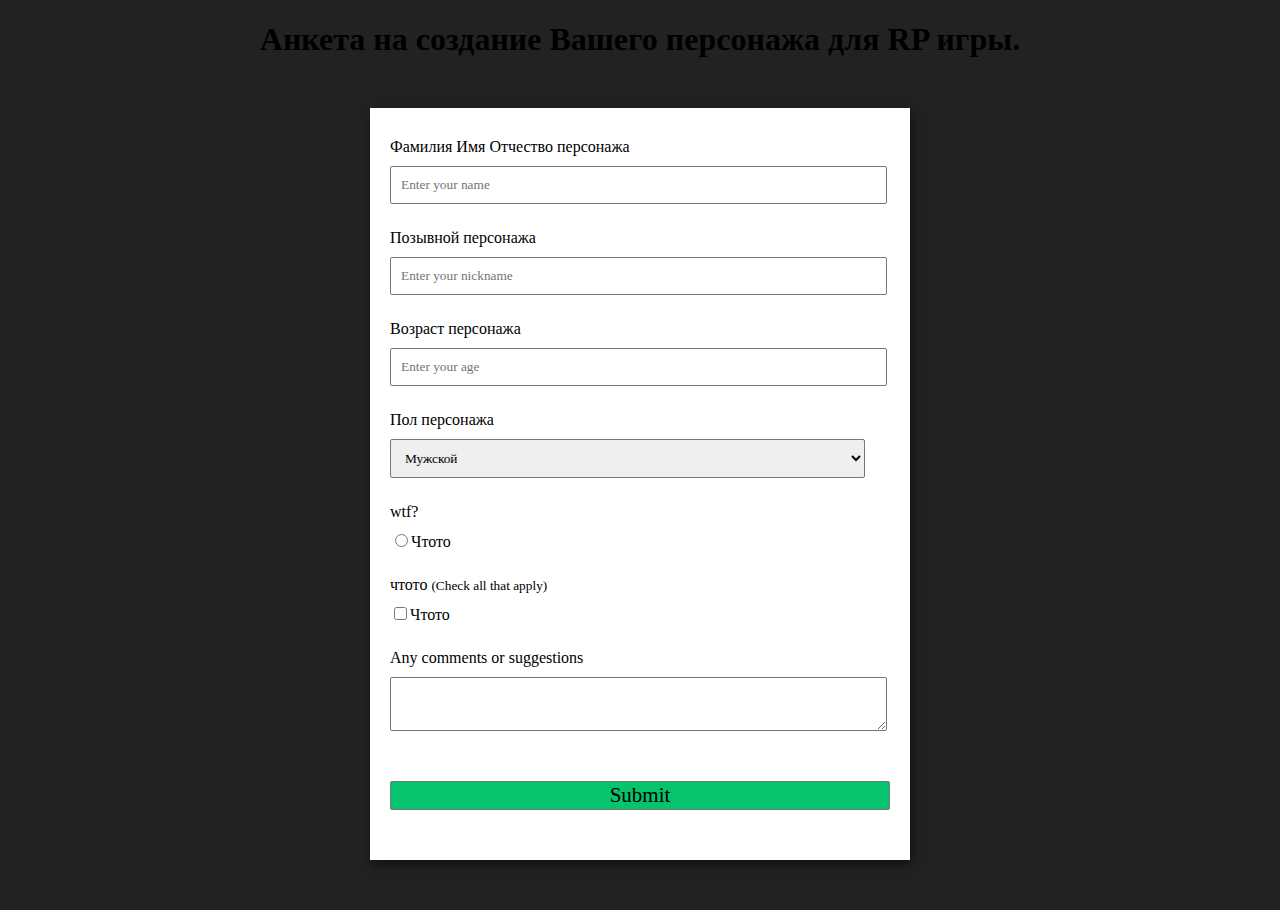
<file: components/createPersonage/createPersonage.htm>
<!DOCTYPE html>
<html lang="ru">
<head>
    <meta charset="UTF-8">    
    <meta http-equiv="X-UA-Compatible" 
          content="IE=edge">
    <meta name="viewport" 
          content="width=device-width, initial-scale=1.0">
    <title>
        Build a Survey Form using HTML and CSS
    </title>

    <style>
        /* Styling the Body element 
        i.e. Color, Font, Alignment */
        body {
            background-color: #222;
            font-family: Verdana;
            text-align: center;
        }

        /* Styling the Form (Color, Padding, Shadow) */
        form {
            background-color: #fff;
            max-width: 500px;
            margin: 50px auto;
            padding: 30px 20px;
            box-shadow: 2px 5px 10px rgba(0, 0, 0, 0.5);
        }

        /* Styling form-control Class */
        .form-control {
            text-align: left;
            margin-bottom: 25px;
        }

        /* Styling form-control Label */
        .form-control label {
            display: block;
            margin-bottom: 10px;
        }

        /* Styling form-control input, 
        select, textarea */
        .form-control input,
        .form-control select,
        .form-control textarea {
            border: 1px solid #777;
            border-radius: 2px;
            font-family: inherit;
            padding: 10px;
            display: block;
            width: 95%;
        }

        /* Styling form-control Radio 
        button and Checkbox */
        .form-control input[type="radio"],
        .form-control input[type="checkbox"] {
            display: inline-block;
            width: auto;
        }

        /* Styling Button */
        button {
            background-color: #05c46b;
            border: 1px solid #777;
            border-radius: 2px;
            font-family: inherit;
            font-size: 21px;
            display: block;
            width: 100%;
            margin-top: 50px;
            margin-bottom: 20px;
        }
    </style>
</head>

<body>
    <h1>Анкета на создание Вашего персонажа для RP игры.</h1>

    <!-- Create Form -->
    <form id="form">

        <!-- Details -->
        <div class="form-control">
            <label for="name" id="label-name">
                Фамилия Имя Отчество персонажа
            </label>

            <!-- Input Type Text -->
            <input type="text" id="name" 
                   placeholder="Enter your name" />
        </div>

        
        <div class="form-control">
            <label for="nickname" id="label-nickname">
                Позывной персонажа
            </label>

            <!-- Input Type Email-->
            <input type="text" id="nickname" 
                   placeholder="Enter your nickname" />
        </div>


        
        <div class="form-control">
            <label for="age" id="label-age">
                Возраст персонажа
            </label>

            <!-- Input Type Text -->
            <input type="text" id="age" 
                   placeholder="Enter your age" />
        </div>

        
        
        <div class="form-control">
            <label for="role" id="label-role">
                Пол персонажа
            </label>

            <!-- Dropdown options -->
            <select name="role" id="role">
                <option value="male">Мужской</option>
                <option value="female">Женский</option>
            </select>
        </div>


        
        <div class="form-control">
            <label>
                wtf? 
            </label>

            <!-- Input Type Radio Button -->
            <label for="recommed-1">
                <input type="radio" id="recommed-1" 
                       name="recommed">Чтото
                  </input>
            </label>
        </div>


        
        <div class="form-control">
            <label>чтото
                <small>(Check all that apply)</small>
            </label>
            <!-- Input Type Checkbox -->
            <label for="inp-1">
                <input type="checkbox" name="inp">Чтото
                  </input>
        </div>

        
        <div class="form-control">
            <label for="comment">
                Any comments or suggestions
            </label>

            <!-- multi-line text input control -->
            <textarea name="comment" id="comment" 
                      placeholder="Enter your comment here">
            </textarea>
        </div>

        <!-- Multi-line Text Input Control -->
        <button type="submit" value="submit">
            Submit
        </button>
    </form>
</body>

</html>
</file>
